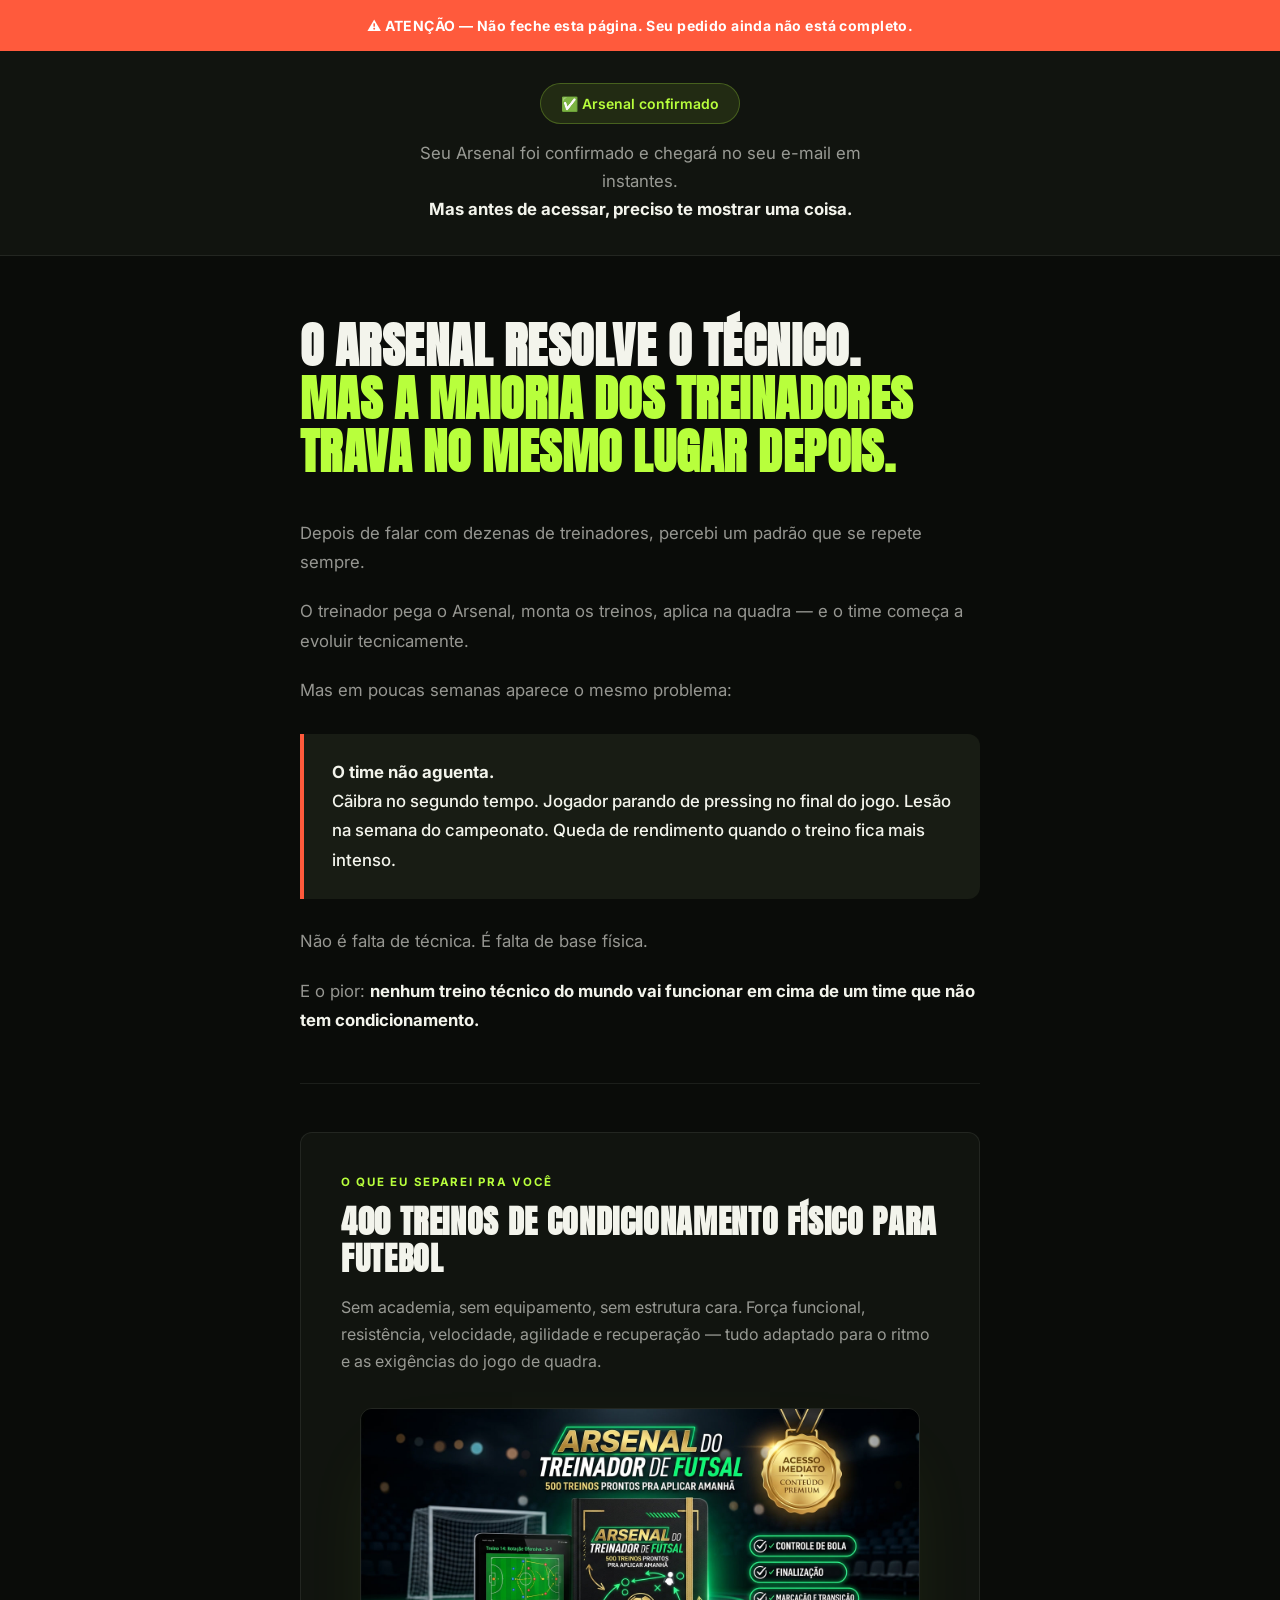
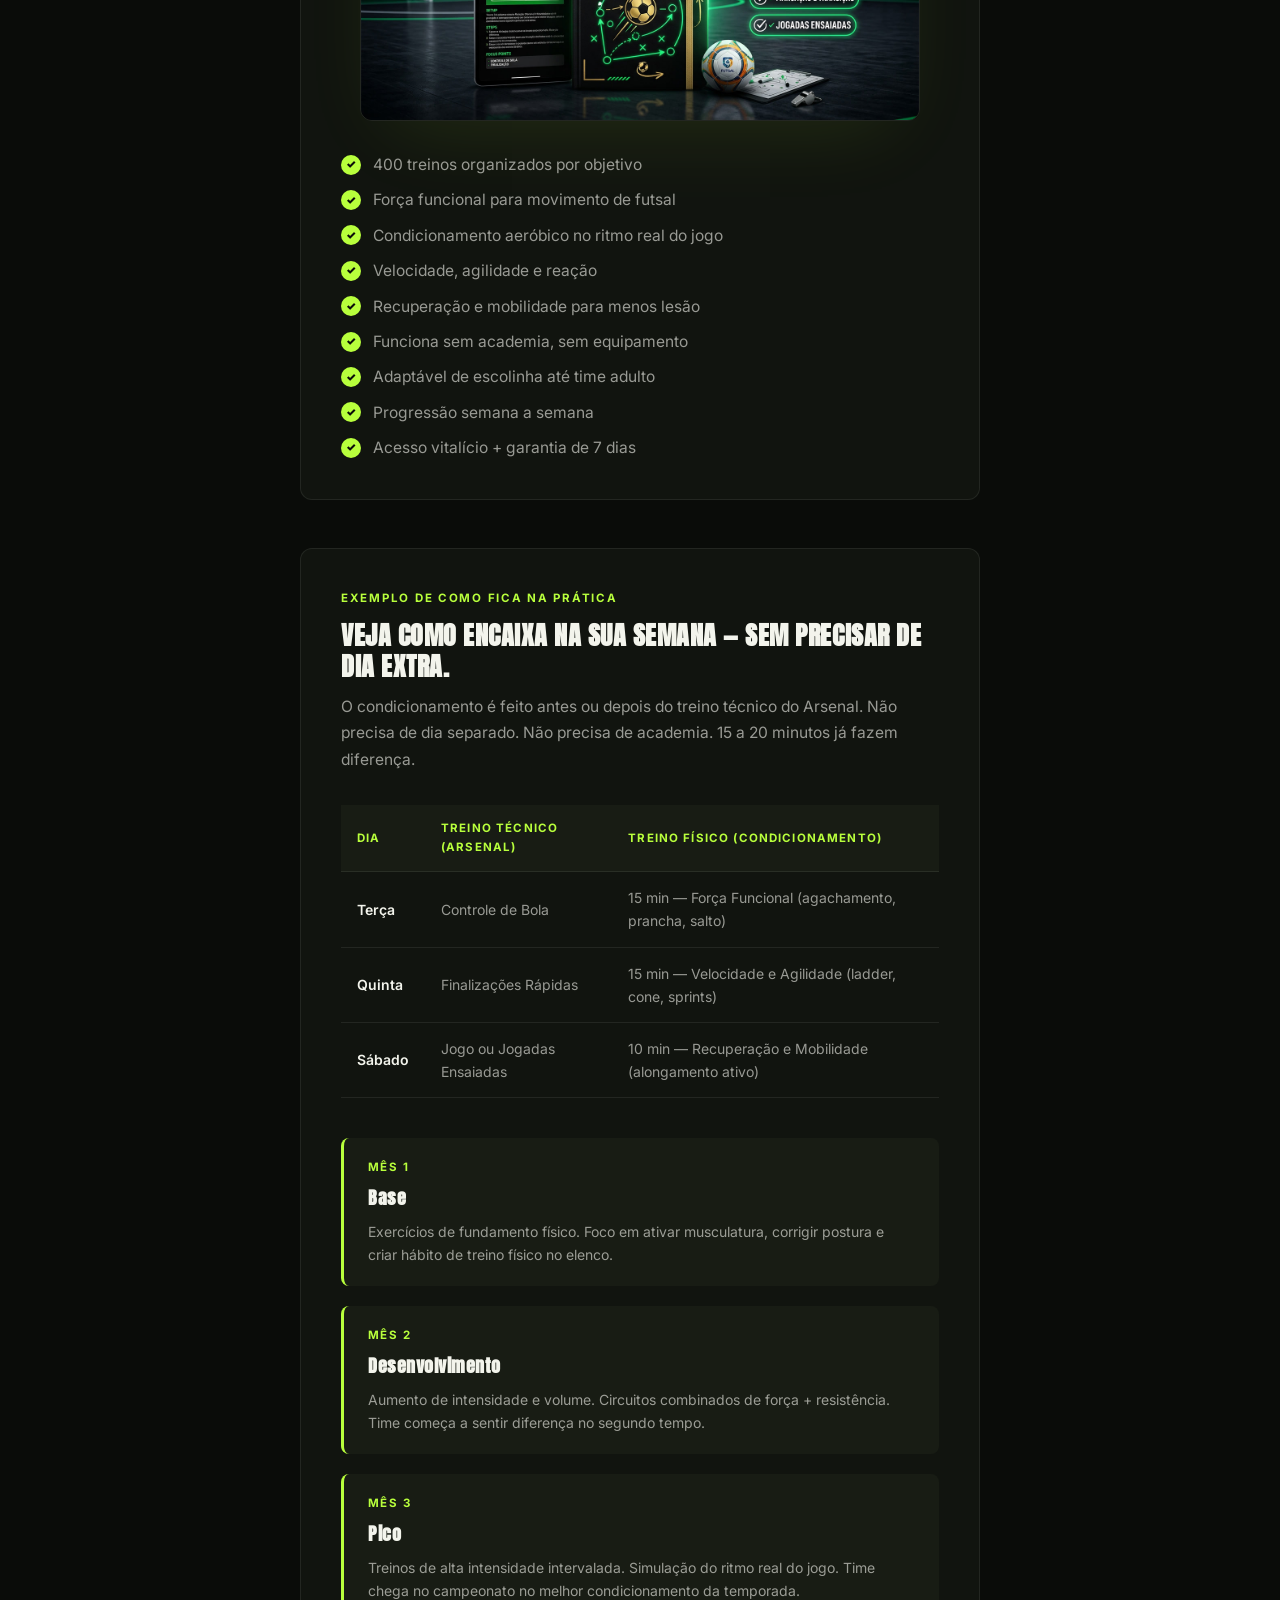
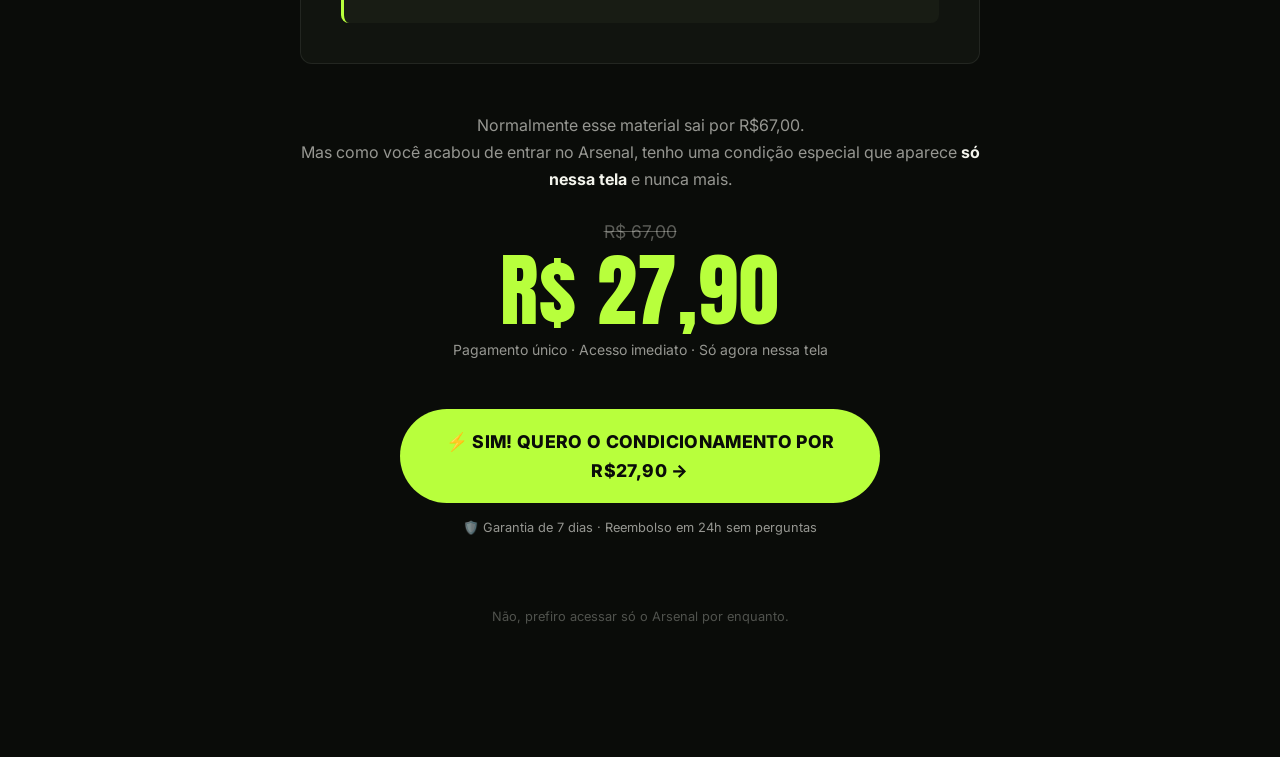
<file: upsell.html>
<!DOCTYPE html>
<html lang="pt-BR">
<head>
  <meta charset="UTF-8">
  <meta name="viewport" content="width=device-width, initial-scale=1.0, maximum-scale=5.0">
  <meta name="theme-color" content="#0a0c09">
  <title>Aguarde — Seu pedido ainda não está completo</title>
  <link rel="preconnect" href="https://fonts.googleapis.com">
  <link rel="preconnect" href="https://fonts.gstatic.com" crossorigin>
  <link href="https://fonts.googleapis.com/css2?family=Anton&family=Inter:wght@400;500;600;700&display=swap" rel="stylesheet">

  <!-- Utmify Pixel -->
  <script>
    window.pixelId = "69fca0d98f58807de479f81a";
    var a = document.createElement("script");
    a.setAttribute("async", "");
    a.setAttribute("defer", "");
    a.setAttribute("src", "https://cdn.utmify.com.br/scripts/pixel/pixel.js");
    document.head.appendChild(a);
  </script>
  <style>
    /* ── TOKENS ── */
    :root {
      --bg:         #0a0c09;
      --surface:    #11140f;
      --surface-2:  #181c14;
      --accent:     #b8ff3c;
      --accent-deep:#7dd420;
      --warn:       #ff5a3c;
      --ink:        #f3f4ec;
      --ink-muted:  rgba(243,244,236,0.6);
      --line:       rgba(243,244,236,0.08);
      --r:          12px;
    }

    /* ── RESET ── */
    *, *::before, *::after { box-sizing: border-box; margin: 0; padding: 0; }
    html { scroll-behavior: smooth; }
    body {
      font-family: 'Inter', sans-serif;
      background: var(--bg);
      color: var(--ink);
      line-height: 1.65;
      font-size: 1rem;
    }
    img { max-width: 100%; height: auto; display: block; }
    a { text-decoration: none; color: inherit; }
    strong { font-weight: 700; }

    /* ── LAYOUT ── */
    .container {
      max-width: 720px;
      margin: 0 auto;
      padding: 0 1.25rem;
    }

    /* ── TOP BANNER ── */
    .topbar {
      background: var(--warn);
      color: #fff;
      text-align: center;
      padding: 0.875rem 1.25rem;
      font-size: 0.875rem;
      font-weight: 700;
      letter-spacing: 0.03em;
      position: sticky;
      top: 0;
      z-index: 100;
    }

    /* ── CONFIRMAÇÃO ── */
    .confirm {
      background: var(--surface);
      border-bottom: 1px solid var(--line);
      padding: 2rem 0;
      text-align: center;
    }
    .confirm__badge {
      display: inline-flex;
      align-items: center;
      gap: 0.625rem;
      background: rgba(184,255,60,0.1);
      border: 1px solid rgba(184,255,60,0.25);
      border-radius: 999px;
      padding: 0.5rem 1.25rem;
      font-size: 0.875rem;
      font-weight: 600;
      color: var(--accent);
      margin-bottom: 1rem;
    }
    .confirm p {
      font-size: 1.05rem;
      color: var(--ink-muted);
      max-width: 500px;
      margin: 0 auto;
    }
    .confirm strong { color: var(--ink); }

    /* ── MAIN CONTENT ── */
    .main {
      padding: 4rem 0;
    }

    /* ── HEADLINE ── */
    .headline {
      font-family: 'Anton', sans-serif;
      font-size: clamp(2rem, 6vw, 3rem);
      line-height: 1.1;
      letter-spacing: 0.01em;
      color: var(--ink);
      margin-bottom: 2.5rem;
      text-transform: uppercase;
    }
    .headline span { color: var(--accent); }

    /* ── NARRATIVE ── */
    .narrative {
      display: flex;
      flex-direction: column;
      gap: 1.25rem;
      margin-bottom: 3rem;
    }
    .narrative p {
      font-size: 1.05rem;
      color: var(--ink-muted);
      line-height: 1.75;
    }
    .narrative strong { color: var(--ink); }

    /* ── PROBLEMA DESTAQUE ── */
    .problem-highlight {
      background: var(--surface-2);
      border-left: 4px solid var(--warn);
      border-radius: 0 var(--r) var(--r) 0;
      padding: 1.5rem 1.75rem;
      margin: 0.5rem 0;
    }
    .problem-highlight p {
      color: var(--ink) !important;
      font-weight: 500;
    }

    /* ── PRODUTO ── */
    .product {
      background: var(--surface);
      border: 1px solid var(--line);
      border-radius: var(--r);
      padding: 2.5rem;
      margin-bottom: 3rem;
    }
    .product__eyebrow {
      font-size: 0.72rem;
      font-weight: 700;
      letter-spacing: 0.15em;
      text-transform: uppercase;
      color: var(--accent);
      margin-bottom: 0.75rem;
      display: block;
    }
    .product__title {
      font-family: 'Anton', sans-serif;
      font-size: clamp(1.5rem, 4vw, 2rem);
      text-transform: uppercase;
      letter-spacing: 0.02em;
      margin-bottom: 1rem;
      line-height: 1.15;
    }
    .product__desc {
      font-size: 1rem;
      color: var(--ink-muted);
      line-height: 1.7;
      margin-bottom: 2rem;
    }
    .product__image {
      width: 100%;
      max-width: 560px;
      margin: 0 auto 2rem;
      border-radius: var(--r);
      border: 1px solid var(--line);
      box-shadow: 0 30px 80px -30px rgba(184,255,60,0.12);
    }

    /* ── CHECKLIST ── */
    .checklist {
      list-style: none;
      display: flex;
      flex-direction: column;
      gap: 0.75rem;
    }
    .checklist li {
      display: flex;
      align-items: flex-start;
      gap: 0.75rem;
      font-size: 0.975rem;
      color: var(--ink-muted);
      line-height: 1.5;
    }
    .checklist__check {
      flex-shrink: 0;
      width: 1.25rem;
      height: 1.25rem;
      border-radius: 50%;
      background: var(--accent);
      color: #0a0c09;
      display: flex;
      align-items: center;
      justify-content: center;
      font-size: 0.7rem;
      font-weight: 900;
      margin-top: 0.1rem;
    }

    /* ── OFERTA ── */
    .offer {
      text-align: center;
      margin-bottom: 3rem;
    }
    .offer__context {
      font-size: 1rem;
      color: var(--ink-muted);
      margin-bottom: 1.5rem;
      line-height: 1.7;
    }
    .offer__context strong { color: var(--ink); }
    .offer__old {
      font-size: 1.1rem;
      color: rgba(243,244,236,0.35);
      text-decoration: line-through;
      margin-bottom: 0.25rem;
    }
    .offer__price {
      font-family: 'Anton', sans-serif;
      font-size: clamp(3.5rem, 10vw, 5rem);
      color: var(--accent);
      line-height: 1;
      letter-spacing: 0.01em;
      margin-bottom: 0.5rem;
    }
    .offer__detail {
      font-size: 0.875rem;
      color: var(--ink-muted);
    }

    /* ── CTA ── */
    .cta-block {
      text-align: center;
      margin-bottom: 4rem;
    }
    .btn-cta {
      display: inline-block;
      background: var(--accent);
      color: #0a0c09;
      font-family: 'Inter', sans-serif;
      font-weight: 800;
      font-size: 1.1rem;
      padding: 1.125rem 2.5rem;
      border-radius: 999px;
      border: none;
      cursor: pointer;
      transition: transform 0.15s ease, background 0.15s ease;
      letter-spacing: 0.02em;
      width: 100%;
      max-width: 480px;
    }
    .btn-cta:hover { background: var(--accent-deep); transform: scale(1.03); }

    .cta-guarantee {
      margin-top: 0.875rem;
      font-size: 0.8rem;
      color: var(--ink-muted);
    }

    /* ── RECUSA ── */
    .refuse {
      text-align: center;
      padding-bottom: 4rem;
    }
    .refuse a {
      font-size: 0.8rem;
      color: rgba(243,244,236,0.3);
      transition: color 0.2s;
    }
    .refuse a:hover { color: rgba(243,244,236,0.6); }

    /* ── DIVIDER ── */
    .divider {
      border: none;
      border-top: 1px solid var(--line);
      margin: 3rem 0;
    }

    /* ── PLANEJAMENTO ── */
    .plan {
      background: var(--surface);
      border: 1px solid var(--line);
      border-radius: var(--r);
      padding: 2.5rem;
      margin-bottom: 3rem;
    }
    .plan__eyebrow {
      display: block;
      font-size: 0.72rem;
      font-weight: 700;
      letter-spacing: 0.15em;
      text-transform: uppercase;
      color: var(--accent);
      margin-bottom: 0.75rem;
    }
    .plan__title {
      font-family: 'Anton', sans-serif;
      font-size: clamp(1.25rem, 3vw, 1.6rem);
      text-transform: uppercase;
      letter-spacing: 0.02em;
      margin-bottom: 0.75rem;
      line-height: 1.2;
    }
    .plan__desc {
      font-size: 0.975rem;
      color: var(--ink-muted);
      line-height: 1.7;
      margin-bottom: 2rem;
    }

    /* tabela */
    .plan__table-wrapper { overflow-x: auto; margin-bottom: 2.5rem; }
    .plan__table {
      width: 100%;
      border-collapse: collapse;
      font-size: 0.875rem;
    }
    .plan__table th,
    .plan__table td {
      padding: 0.875rem 1rem;
      text-align: left;
      border-bottom: 1px solid var(--line);
    }
    .plan__table th {
      font-size: 0.72rem;
      font-weight: 700;
      letter-spacing: 0.1em;
      text-transform: uppercase;
      color: var(--accent);
      background: var(--surface-2);
    }
    .plan__table td { color: var(--ink-muted); }
    .plan__table td:first-child { color: var(--ink); font-weight: 600; }

    /* progressão */
    .plan__progress { display: flex; flex-direction: column; gap: 1.25rem; }
    .progress-card {
      background: var(--surface-2);
      border-radius: 8px;
      padding: 1.25rem 1.5rem;
      border-left: 3px solid var(--accent);
    }
    .progress-card__label {
      font-size: 0.72rem;
      font-weight: 700;
      letter-spacing: 0.12em;
      text-transform: uppercase;
      color: var(--accent);
      margin-bottom: 0.375rem;
      display: block;
    }
    .progress-card h4 {
      font-family: 'Anton', sans-serif;
      font-size: 1.1rem;
      letter-spacing: 0.03em;
      margin-bottom: 0.5rem;
    }
    .progress-card p {
      font-size: 0.875rem;
      color: var(--ink-muted);
      line-height: 1.65;
    }

    /* ── RESPONSIVE ── */
    @media (max-width: 600px) {
      .product { padding: 1.5rem; }
      .plan    { padding: 1.5rem; }
      .btn-cta { font-size: 1rem; padding: 1rem 1.5rem; }
    }
  </style>
</head>
<body>

  <!-- BANNER TOPO -->
  <div class="topbar">
    ⚠️ ATENÇÃO — Não feche esta página. Seu pedido ainda não está completo.
  </div>

  <!-- CONFIRMAÇÃO -->
  <section class="confirm">
    <div class="container">
      <div class="confirm__badge">✅ Arsenal confirmado</div>
      <p>Seu Arsenal foi confirmado e chegará no seu e-mail em instantes.<br><strong>Mas antes de acessar, preciso te mostrar uma coisa.</strong></p>
    </div>
  </section>

  <!-- CONTEÚDO PRINCIPAL -->
  <main class="main">
    <div class="container">

      <!-- HEADLINE -->
      <h1 class="headline">
        O Arsenal resolve o técnico.<br>
        <span>Mas a maioria dos treinadores trava no mesmo lugar depois.</span>
      </h1>

      <!-- NARRATIVA -->
      <div class="narrative">
        <p>Depois de falar com dezenas de treinadores, percebi um padrão que se repete sempre.</p>
        <p>O treinador pega o Arsenal, monta os treinos, aplica na quadra — e o time começa a evoluir tecnicamente.</p>
        <p>Mas em poucas semanas aparece o mesmo problema:</p>

        <div class="problem-highlight">
          <p><strong>O time não aguenta.</strong></p>
          <p>Cãibra no segundo tempo. Jogador parando de pressing no final do jogo. Lesão na semana do campeonato. Queda de rendimento quando o treino fica mais intenso.</p>
        </div>

        <p>Não é falta de técnica. É falta de base física.</p>
        <p>E o pior: <strong>nenhum treino técnico do mundo vai funcionar em cima de um time que não tem condicionamento.</strong></p>
      </div>

      <hr class="divider">

      <!-- PRODUTO -->
      <div class="product">
        <span class="product__eyebrow">O que eu separei pra você</span>
        <h2 class="product__title">400 Treinos de Condicionamento Físico para Futebol</h2>
        <p class="product__desc">Sem academia, sem equipamento, sem estrutura cara. Força funcional, resistência, velocidade, agilidade e recuperação — tudo adaptado para o ritmo e as exigências do jogo de quadra.</p>

        <img src="mockup.png" alt="Condicionamento Físico para Futebol — mockup do produto" class="product__image" loading="lazy" decoding="async" onerror="this.style.display='none'">

        <ul class="checklist">
          <li><span class="checklist__check">✓</span>400 treinos organizados por objetivo</li>
          <li><span class="checklist__check">✓</span>Força funcional para movimento de futsal</li>
          <li><span class="checklist__check">✓</span>Condicionamento aeróbico no ritmo real do jogo</li>
          <li><span class="checklist__check">✓</span>Velocidade, agilidade e reação</li>
          <li><span class="checklist__check">✓</span>Recuperação e mobilidade para menos lesão</li>
          <li><span class="checklist__check">✓</span>Funciona sem academia, sem equipamento</li>
          <li><span class="checklist__check">✓</span>Adaptável de escolinha até time adulto</li>
          <li><span class="checklist__check">✓</span>Progressão semana a semana</li>
          <li><span class="checklist__check">✓</span>Acesso vitalício + garantia de 7 dias</li>
        </ul>
      </div>

      <!-- PLANEJAMENTO -->
      <div class="plan">
        <span class="plan__eyebrow">EXEMPLO DE COMO FICA NA PRÁTICA</span>
        <h2 class="plan__title">Veja como encaixa na sua semana — sem precisar de dia extra.</h2>
        <p class="plan__desc">O condicionamento é feito antes ou depois do treino técnico do Arsenal. Não precisa de dia separado. Não precisa de academia. 15 a 20 minutos já fazem diferença.</p>

        <div class="plan__table-wrapper">
          <table class="plan__table">
            <thead>
              <tr>
                <th>Dia</th>
                <th>Treino Técnico (Arsenal)</th>
                <th>Treino Físico (Condicionamento)</th>
              </tr>
            </thead>
            <tbody>
              <tr>
                <td>Terça</td>
                <td>Controle de Bola</td>
                <td>15 min — Força Funcional (agachamento, prancha, salto)</td>
              </tr>
              <tr>
                <td>Quinta</td>
                <td>Finalizações Rápidas</td>
                <td>15 min — Velocidade e Agilidade (ladder, cone, sprints)</td>
              </tr>
              <tr>
                <td>Sábado</td>
                <td>Jogo ou Jogadas Ensaiadas</td>
                <td>10 min — Recuperação e Mobilidade (alongamento ativo)</td>
              </tr>
            </tbody>
          </table>
        </div>

        <div class="plan__progress">
          <div class="progress-card">
            <span class="progress-card__label">Mês 1</span>
            <h4>Base</h4>
            <p>Exercícios de fundamento físico. Foco em ativar musculatura, corrigir postura e criar hábito de treino físico no elenco.</p>
          </div>
          <div class="progress-card">
            <span class="progress-card__label">Mês 2</span>
            <h4>Desenvolvimento</h4>
            <p>Aumento de intensidade e volume. Circuitos combinados de força + resistência. Time começa a sentir diferença no segundo tempo.</p>
          </div>
          <div class="progress-card">
            <span class="progress-card__label">Mês 3</span>
            <h4>Pico</h4>
            <p>Treinos de alta intensidade intervalada. Simulação do ritmo real do jogo. Time chega no campeonato no melhor condicionamento da temporada.</p>
          </div>
        </div>
      </div>

      <!-- OFERTA -->
      <div class="offer">
        <p class="offer__context">
          Normalmente esse material sai por R$67,00.<br>
          Mas como você acabou de entrar no Arsenal, tenho uma condição especial que aparece <strong>só nessa tela</strong> e nunca mais.
        </p>
        <p class="offer__old">R$ 67,00</p>
        <p class="offer__price">R$ 27,90</p>
        <p class="offer__detail">Pagamento único · Acesso imediato · Só agora nessa tela</p>
      </div>

      <!-- CTA -->
      <div class="cta-block">
        <a href="https://pay.wiapy.com/_SHi2ZK4xY" class="btn-cta">
          ⚡ SIM! QUERO O CONDICIONAMENTO POR R$27,90 →
        </a>
        <p class="cta-guarantee">🛡️ Garantia de 7 dias · Reembolso em 24h sem perguntas</p>
      </div>

      <!-- RECUSA -->
      <div class="refuse">
        <a href="https://wiapy.com/SEU-LINK-OBRIGADO">Não, prefiro acessar só o Arsenal por enquanto.</a>
      </div>

    </div>
  </main>

</body>
</html>
</file>
